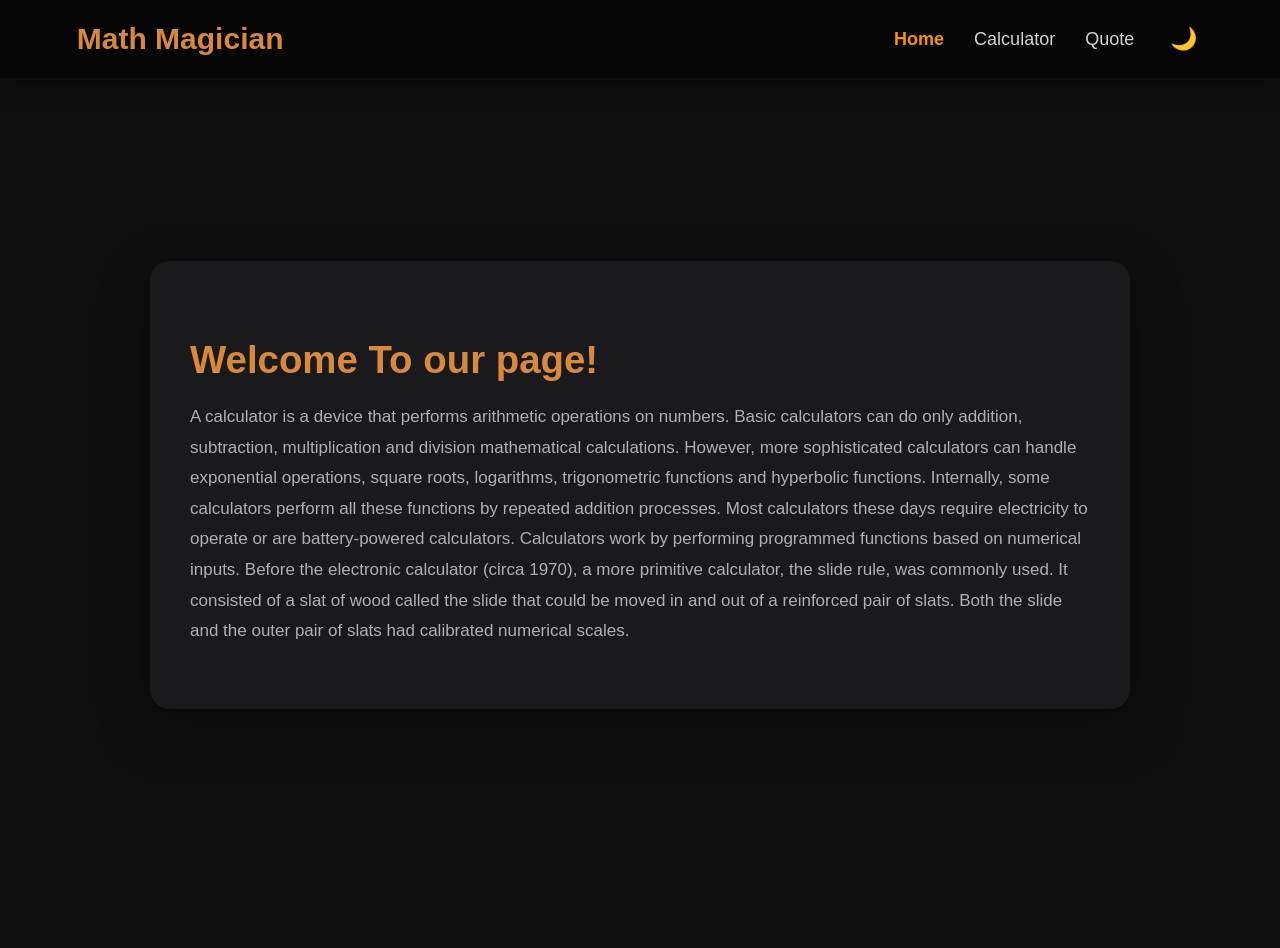
<file: index.html>
<!DOCTYPE html>
<html lang="en">
<head>
    <meta charset="UTF-8">
    <meta name="viewport" content="width=device-width, initial-scale=1.0">
    <title>Math Magician</title>
    <link rel="stylesheet" href="style.css">
</head>
<body>

    <!-- Navigation Bar -->
     <header class="navbar">
        <a href="index.html" class="logo">Math Magician</a>
    
        <nav>
            <a href="index.html" class="active">Home</a>
            <a href="calculator.html">Calculator</a>
            <a href="quote.html">Quote</a>

            <button id="theme-toggle" class="theme-toggle">🌙</button>
        </nav>

     </header>
    
     <!-- Home Content -->
      <main  class="home">

        <section class="info-card">
             
        <h1>Welcome To our page!</h1>

       <p>
A calculator is a device that performs arithmetic operations on numbers.
Basic calculators can do only addition, subtraction, multiplication and
division mathematical calculations. However, more sophisticated calculators
can handle exponential operations, square roots, logarithms, trigonometric 
functions and hyperbolic functions. Internally, some calculators perform all
these functions by repeated addition processes. Most calculators these days require
electricity to operate or are battery-powered calculators. Calculators work by performing
programmed functions based on numerical inputs. Before the electronic calculator (circa 1970),
a more primitive calculator, the slide rule, was commonly used. It consisted of a slat of wood
called the slide that could be moved in and out of a reinforced pair of slats. Both the slide and 
the outer pair of slats had calibrated numerical scales. </p>


        </section>

      </main>


      <!-- Javascript -->
 <script>
    // Light and dark mode Codes 
document.addEventListener('DOMContentLoaded', () => {

  const toggleBtn = document.getElementById('theme-toggle');
  const body = document.body;

  // Load saved theme on page load
  const savedTheme = localStorage.getItem('theme');
  if (savedTheme === 'light') {
    body.classList.add('light-mode');
    toggleBtn.textContent = '☀️';
  }

  // Toggle on click
  toggleBtn.addEventListener('click', () => {
    body.classList.toggle('light-mode');

    if (body.classList.contains('light-mode')) {
      toggleBtn.textContent = '☀️';
      localStorage.setItem('theme', 'light');
    } else {
      toggleBtn.textContent = '🌙';
      localStorage.setItem('theme', 'dark');
    }
  });

});
 </script>
</body>
</html>
</file>
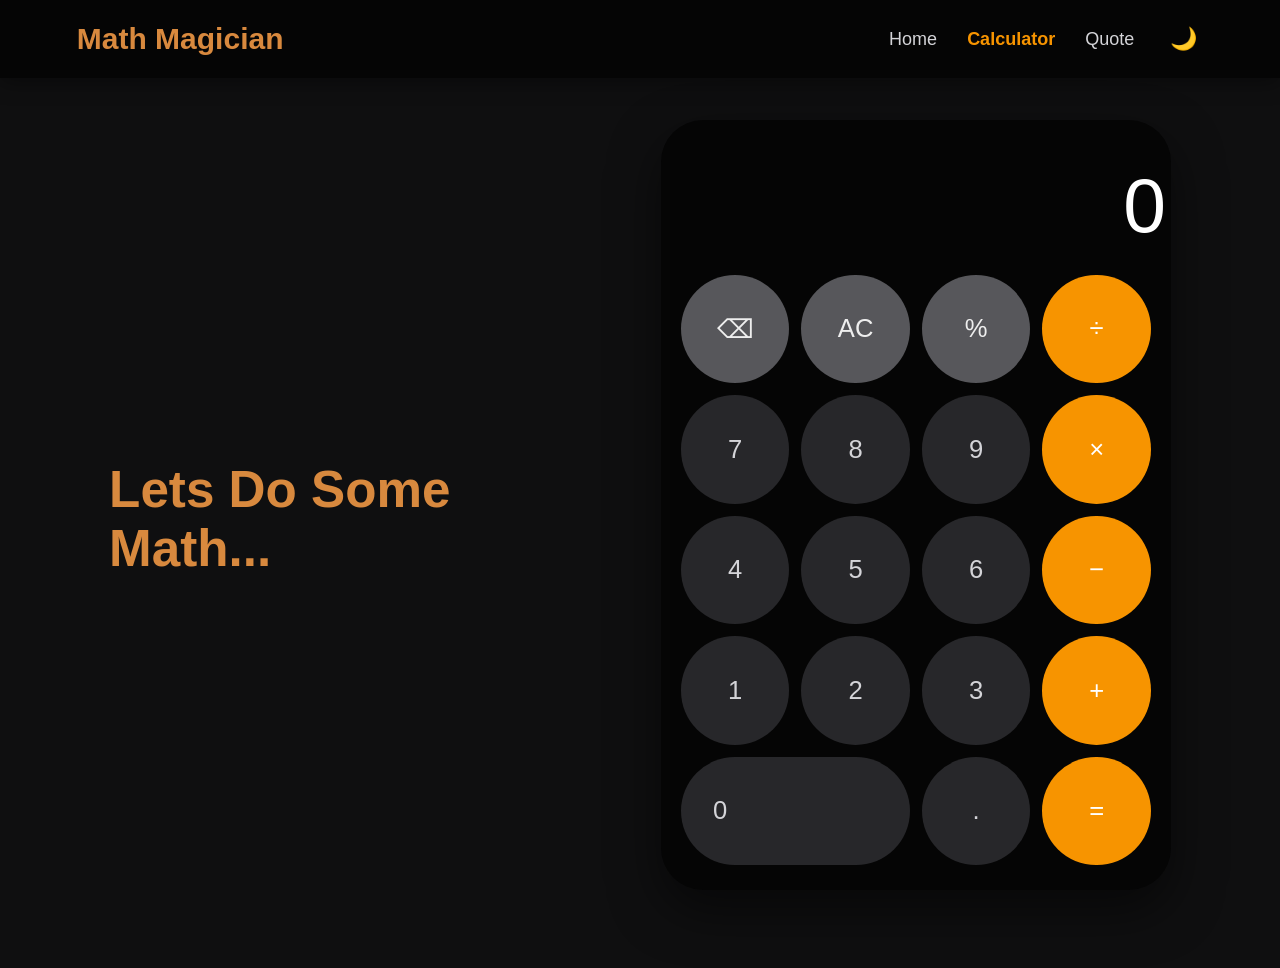
<file: calculator.html>
<!DOCTYPE html>
<html lang="en">
<head>
    <meta charset="UTF-8">
    <meta name="viewport" content="width=device-width, initial-scale=1.0">
    <title>Calculator</title>
    <link rel="stylesheet" href="style.css">

</head>

<body>

    <!-- Navbar -->
<header class="navbar">
    <a href="index.html" class="logo">Math Magician</a>
    <nav>

        <a href="index.html">Home</a>
        <a href="calculator.html" class="active">Calculator</a>
        <a href="quote.html">Quote</a>

        <button id="theme-toggle" class="theme-toggle">🌙</button>

    </nav>

</header>

<!-- Calculator Section-->

<section class="calculator-page">

  <!-- Title -->
  <div class="calculator-title">
    <h1>Lets Do Some Math... </h1>
  </div>


  <!-- Calculator -->
  <section class="calculator">

    <!-- Display -->
    <div class="display" id="display">0</div>


    <!-- Buttons -->
    <div class="buttons">

      <!-- First Row -->
     <button id="delet" class="special">⌫</button>
<button id="del-All" class="special">AC</button>
<button id="percentage" class="special" data-value="%">%</button>
<button class="operator" data-value="/">÷</button>

<button class="number" data-value="7">7</button>
<button class="number" data-value="8">8</button>
<button class="number" data-value="9">9</button>
<button class="operator" data-value="*">×</button>

<button class="number" data-value="4">4</button>
<button class="number" data-value="5">5</button>
<button class="number" data-value="6">6</button>
<button class="operator" data-value="-">−</button>

<button class="number" data-value="1">1</button>
<button class="number" data-value="2">2</button>
<button class="number" data-value="3">3</button>
<button class="operator" data-value="+">+</button>

<button class="zero number" data-value="0">0</button>
<button class="point" data-value=".">.</button>
<button class="equal">=</button>

    </div>

  </section>

</section>


<!-- Javascript -->
 <script src="JS/script.js"></script>
    
</body>
</html>
</file>
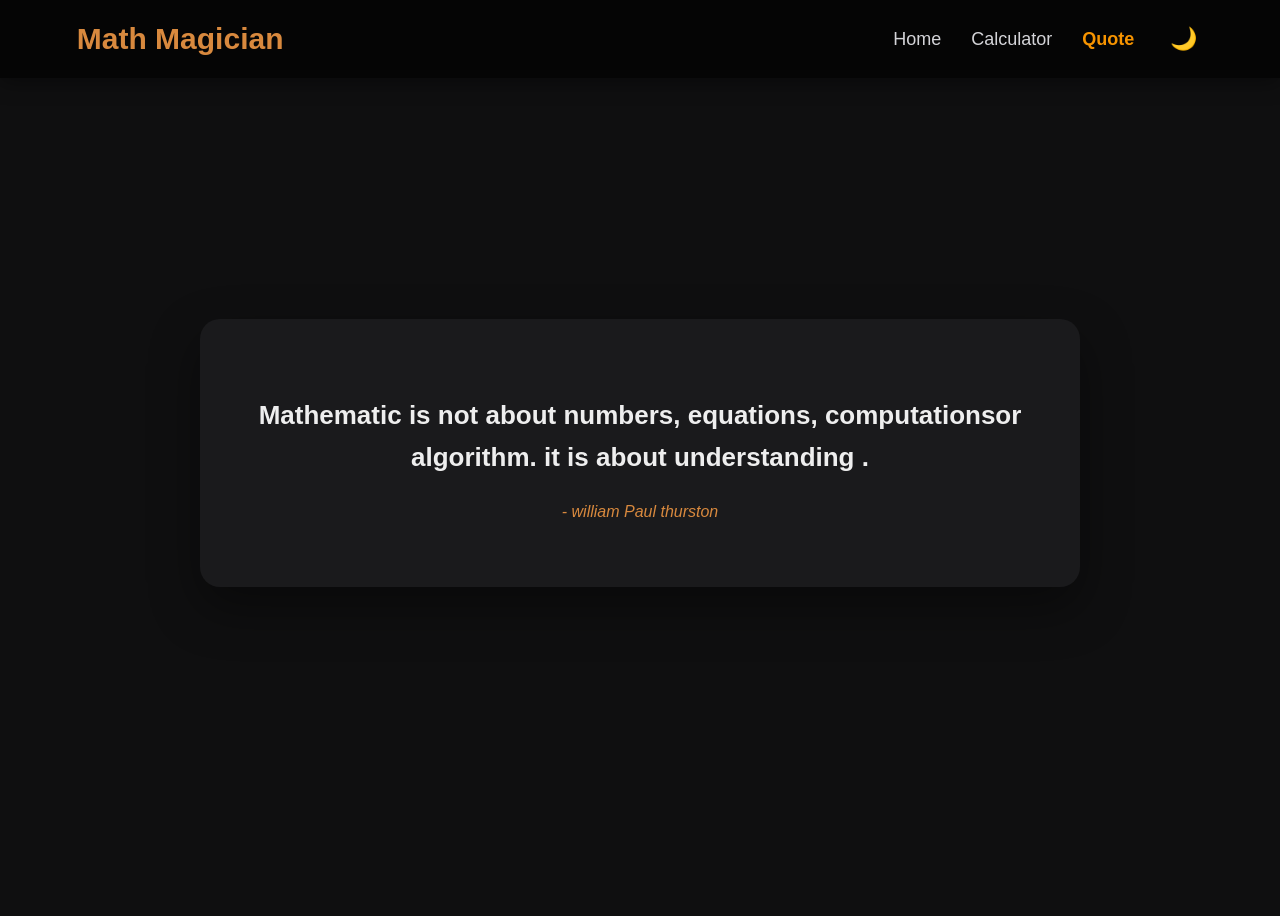
<file: quote.html>
<!DOCTYPE html>
<html lang="en">
<head>
    <meta charset="UTF-8">
    <meta name="viewport" content="width=device-width, initial-scale=1.0">
    <title>Quote</title>

    <link rel="stylesheet" href="style.css">

</head>
<body>

    <!-- Navbar -->
     <header class="navbar">
        <a href="index.html" class="logo">Math Magician</a>

        <nav>

            <a href="index.html">Home</a>
            <a href="calculator.html">Calculator</a>
            <a href="quote.html" class="active">Quote</a>
            <button id="theme-toggle" class="theme-toggle">🌙</button>

        </nav>
     </header>
    
     <!-- Quote -->
    <main class="quote-page">
    <section class="quote-card">
    <p>Mathematic is not about numbers, equations, computationsor algorithm.
    it is about understanding . </p>

    <p>- william Paul thurston</p>

        </section>

      </main>

      <!-- Javascript -->
       <script>
        // Light and dark mode Codes 
document.addEventListener('DOMContentLoaded', () => {

  const toggleBtn = document.getElementById('theme-toggle');
  const body = document.body;

  // Load saved theme on page load
  const savedTheme = localStorage.getItem('theme');
  if (savedTheme === 'light') {
    body.classList.add('light-mode');
    toggleBtn.textContent = '☀️';
  }

  // Toggle on click
  toggleBtn.addEventListener('click', () => {
    body.classList.toggle('light-mode');

    if (body.classList.contains('light-mode')) {
      toggleBtn.textContent = '☀️';
      localStorage.setItem('theme', 'light');
    } else {
      toggleBtn.textContent = '🌙';
      localStorage.setItem('theme', 'dark');
    }
  });

});
       </script>

</body>
</html>
</file>
<file: style.css>
body {
  font-family: 'Segoe UI', Arial, sans-serif;
  background: #0f0f10;
  color: #eeeeee;
  min-height: 100vh;
}

/* Header */

.navbar {
  display: flex;
  justify-content: space-between;
  align-items: center;
  padding: 20px 6%;
  background: #050505;
  box-shadow: 0 4px 20px rgba(0, 0, 0, 0.4);
  position: fixed;
  top: 0;
  left: 0;
  width: 100%;
  box-sizing: border-box;
  max-height: 12vh;
  z-index: 1000;
}
.navbar .logo {
  font-size: 30px;
  font-weight: 700;
  color: #d8893e;
  text-decoration: none;
  
}

.navbar nav {
  display: flex;
  align-items: center;
  gap: 30px;
}
.navbar nav a {
  color: #d4d4d8;
  text-decoration: none;
  font-size: 18px;
  transition: 0.2s ease;
}

.navbar nav a:hover {
  color: #f79400;
}

.navbar nav a.active {
  color: #f79400;
  font-weight: 600;
}

/* Theme Toggle Button */
.theme-toggle {
  background: none;
  border: none;
  font-size: 22px;
  cursor: pointer;
  padding: 6px;
}

/* Light Mode */

body.light-mode {
  background: #f5f5f7;
  color: #1a1a1c;
}

body.light-mode .navbar {
  background: #ffffff;
}

body.light-mode .navbar nav a {
  color: #4a4a4d;
}

body.light-mode .navbar nav a:hover,
body.light-mode .navbar nav a.active {
  color: #f79400;
}

body.light-mode .info-card,
body.light-mode .quote-card {
  background: #ffffff;
  box-shadow: 0 20px 50px rgba(0, 0, 0, 0.1);
}

body.light-mode .info-card p,
body.light-mode .calculator-title p {
  color: #4a4a4d;
}

body.light-mode .quote-card p:first-child {
  color: #1a1a1c;
}

/* Calculator in light mode */

body.light-mode .calculator {
  background: #ffffff;
  box-shadow: 0 20px 50px rgba(0, 0, 0, 0.15);
}

body.light-mode .display {
  color: #1a1a1c;
}

body.light-mode .buttons button {
  background: #e8e8ea;
  color: #1a1a1c;
}

body.light-mode .buttons button.special {
  background: #d4d4d8;
  color: #1a1a1c;
}

body.light-mode .buttons button.operator,
body.light-mode .buttons button.equal {
  background: #f79400;
  color: white;
}

@media (max-width: 600px) {
  .navbar {
    flex-direction: column;
    gap: 12px;
    padding: 15px 5%;
  }

  .navbar nav {
    gap: 20px;
  }
}


/* Home Page */

.home {
  margin-top: 40px;
  display: flex;
  justify-content: center;
  align-items: center;
  min-height: calc(100vh - 90px);
  padding: 40px 6%;
}

.info-card {
  max-width: 900px;
  background: #1a1a1c;
  border-radius: 20px;
  padding: 45px 40px;
  box-shadow: 0 20px 50px rgba(0, 0, 0, 0.4);
}

.info-card h1 {
  color: #d8893e;
  font-size: clamp(28px, 3vw, 40px);
  margin-bottom: 20px;
}

.info-card p {
  font-size: 17px;
  line-height: 1.8;
  color: #b0b0b3;
}

@media (max-width: 600px) {
  .info-card {
    padding: 30px 22px;
  }

  .info-card h1 {
    font-size: 26px;
  }

  .info-card p {
    font-size: 15px;
  }
}


/* Quote Page */

.quote-page {
  display: flex;
  justify-content: center;
  align-items: center;
  min-height: calc(100vh - 90px);
  padding: 40px 6%;
}

.quote-card {
  max-width: 800px;
  text-align: center;
  background: #1a1a1c;
  border-radius: 20px;
  padding: 50px 40px;
  box-shadow: 0 20px 50px rgba(0, 0, 0, 0.4);
}

.quote-card p:first-child {
  font-size: clamp(20px, 2.2vw, 26px);
  font-weight: 600;
  line-height: 1.6;
  color: #eeeeee;
  margin-bottom: 25px;
}

.quote-card p:last-child {
  font-size: 16px;
  color: #d8893e;
  font-style: italic;
}

@media (max-width: 600px) {
  .quote-card {
    padding: 35px 24px;
  }

  .quote-card p:first-child {
    font-size: 19px;
  }
}


/* Calculator Page */

.calculator-page {
    margin-top: 60px;
  display: flex;
  justify-content: space-between;
  align-items: center;
  gap: 70px;
  padding: 60px 8%;
}


/* Title */
.calculator-title h1 {
  color: #d8893e;
  font-size: clamp(32px, 4vw, 60px);
  margin-bottom: 15px;
}


/* Calculator */

.calculator {
  width: 100%;
  max-width: 470px;
  height: 720px;
  background: #050505;
  border-radius: 42px;
  padding: 25px 20px 25px;
  display: flex;
  flex-direction: column;
  justify-content: flex-end;
  box-shadow: 0 20px 50px rgba(0, 0, 0, 0.5);
  overflow: hidden;
}

/* Display */
.display {
  width: 100%;
  height: 220px;
  display: flex;
  justify-content: flex-end;
  align-items: flex-end;
  color: #ffffff;
  font-size: clamp(55px, 6vw, 78px);
  font-weight: 300;
  padding: 0 15px 25px;
  overflow-x: auto;
  white-space: nowrap;
}

/* Buttons Container */
.buttons {
  display: grid;
  grid-template-columns: repeat(4, 1fr);
  gap: 12px;
}


/* All Buttons */
.buttons button {
  border: none;
  outline: none;
  width: 100%;
  aspect-ratio: 1 / 1;
  border-radius: 50%;
  background: #27272a;
  color: #d4d4d8;
  font-size: clamp(24px, 2vw, 32px);
  font-weight: 400;
  display: flex;
  justify-content: center;
  align-items: center;
  cursor: pointer;
  transition: 0.2s ease;
}

/* Hover */
.buttons button:hover {
  filter: brightness(1.3);
}

/* Click Effect */
.buttons button:active {
  transform: scale(0.92);
}

/* Special Buttons */
.buttons button.special {
  background: #57575b;
  color: #eeeeee;
}


/* Operators */
.buttons button.operator,
.buttons button.equal {
  background: #f79400;
  color: white;
}


/* Zero Button */
.buttons button.zero {
  grid-column: span 2;
  aspect-ratio: auto;
  border-radius: 100px;
  justify-content: flex-start;
  padding-left: 32px;
}

/* Laptop */
@media (max-width: 1100px) {
  .calculator-page {
    padding: 60px 6%;
    gap: 40px;
  }

  .calculator {
    max-width: 420px;
    height: 660px;
  }

}


/* Tablet */
@media (max-width: 850px) {
  .calculator-page {
    flex-direction: column;
    padding: 60px 5%;
    justify-content: center;
  }

  .calculator-title {
    text-align: center;
  }
  .calculator {
    max-width: 450px;
  }

}


/* Mobile */

@media (max-width: 600px) {
  .calculator-page {
    padding: 30px 15px 40px;
    gap: 25px;
  }

  .calculator-title h1 {
    font-size: 32px;
  }

  .calculator-title p {
    font-size: 15px;
  }

  .calculator {
    max-width: 380px;
    height: auto;
    min-height: 620px;
    border-radius: 35px;
    padding: 20px 15px;
  }

  .display {
    height: 170px;
    font-size: 60px;
    padding-bottom: 20px;
  }

  .buttons {
    gap: 10px;
  }

  .buttons button {
    font-size: 26px;
  }

}


/* Small Mobile */
@media (max-width: 430px) {
  .calculator-page {
    padding: 20px 12px 30px;
  }

  .calculator {
    min-height: 580px;
    border-radius: 28px;
    padding: 18px 12px;
  }

  .display {
    height: 140px;
    font-size: 52px;
  }

  .buttons {
    gap: 8px;
  }

  .buttons button {
    font-size: 23px;
  }

  .buttons button.zero {
    padding-left: 25px;
  }

}
</file>
